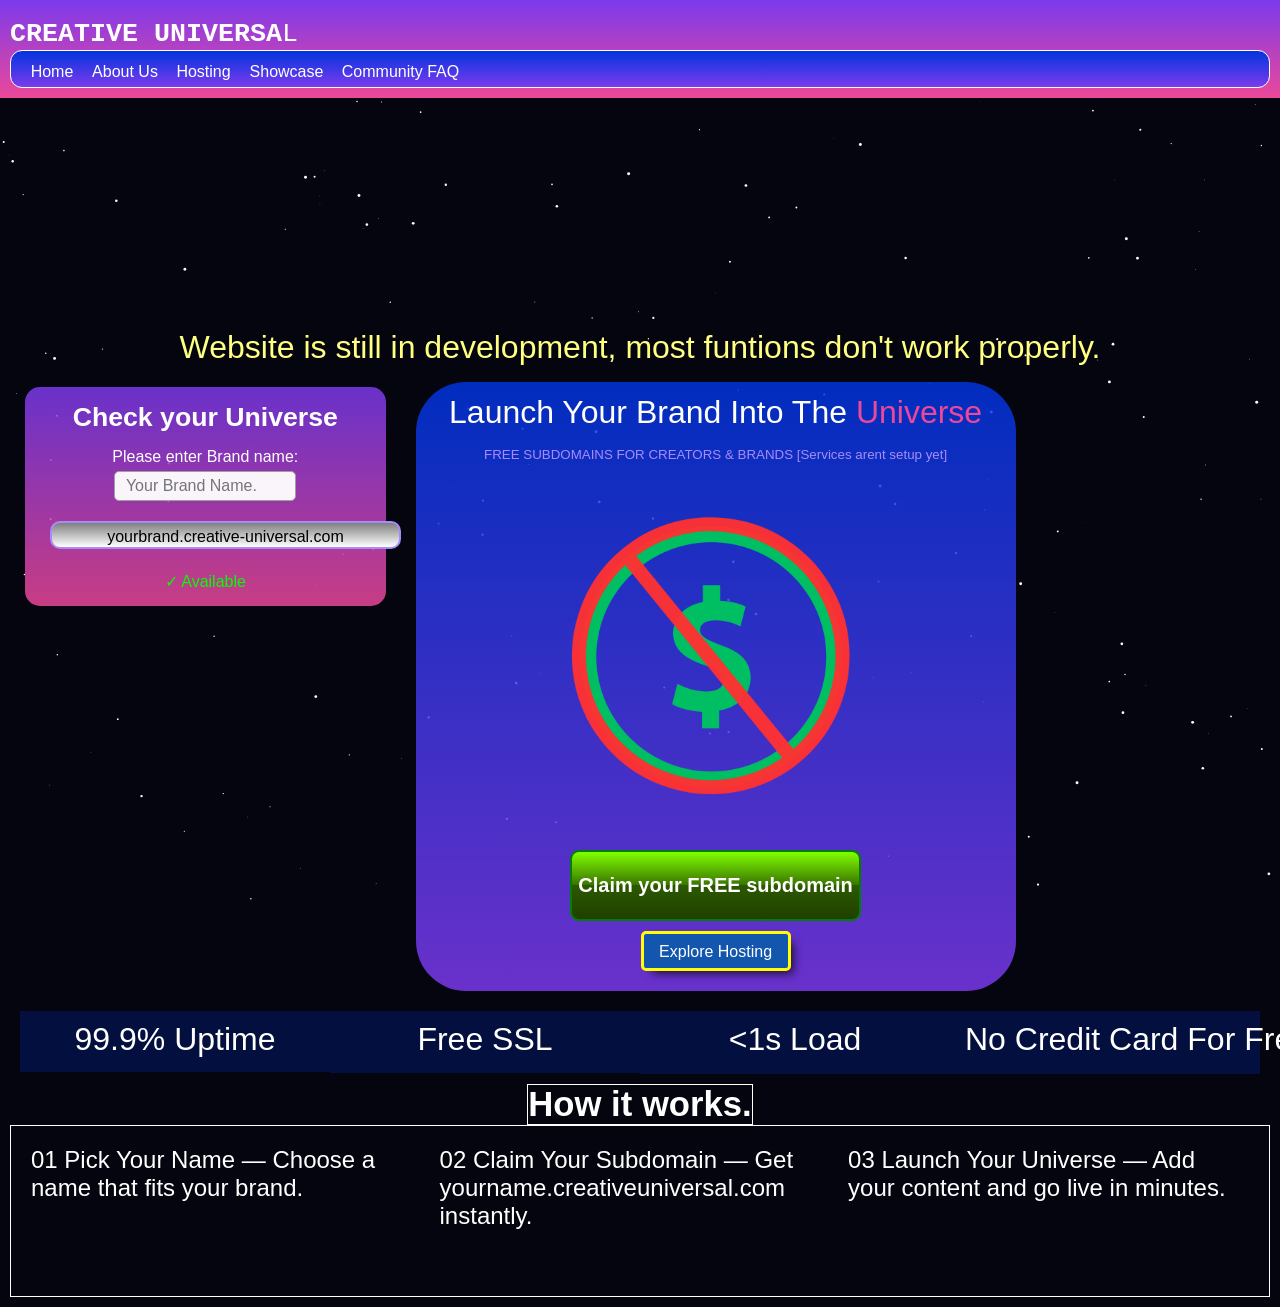
<file: index.html>
<!DOCTYPE html>
<html> 
<head>
	<meta charset="utf-8">
	<meta name="viewport" content="width=device-width, initial-scale=1">
	<meta name="generator" content="RocketCake">
	<title>Home</title>
	<link rel="stylesheet" type="text/css" href="media/rc_global.css?h=db89f7a8">
</head>
<body class="body_index_html">
<div class="textstyle1">
<div id="container_594a0821"><div id="container_594a0821_padding" ><div class="textstyle2"><h1 id="heading_4bfff64d"><span class="textstyle3"><span class="textstyle4">CREATIVE UNIVERSA</span><span class="textstyle5">L</span></span>
</h1><div id="menu_63851a2"><div  class="menuholder1"><a href="javascript:void(0);" tabindex="-1" aria-label="&#8801;" >
	<div id="menuentry_30174d59"  class="menustyle1 menu_63851a2_mainMenuEntry mobileEntry">
		<div class="menuentry_text1">
  <span class="textstyle6">&#8801;</span>
		</div>
	</div>
</a>
<a href="javascript:void(0);" tabindex="-1" aria-label="Home" >
	<div id="menuentry_276db422"  class="menustyle2 menu_63851a2_mainMenuEntry normalEntry">
		<div class="menuentry_text2">
  <span class="textstyle7">Home</span>
		</div>
	</div>
</a>
<a href="javascript:void(0);" tabindex="-1" aria-label="About Us" >
	<div id="menuentry_67c5a5c8"  class="menustyle3 menu_63851a2_mainMenuEntry normalEntry">
		<div class="menuentry_text2">
  <span class="textstyle7">About Us</span>
		</div>
	</div>
</a>
<a href="javascript:void(0);" tabindex="-1" aria-label="Hosting" >
	<div id="menuentry_15ec8179"  class="menustyle4 menu_63851a2_mainMenuEntry normalEntry">
		<div class="menuentry_text2">
  <span class="textstyle7">Hosting</span>
		</div>
	</div>
</a>
<a href="showcase.html" style="text-decoration:none" tabindex="-1">
	<div id="menuentry_5f0116bc"  class="menustyle5 menu_63851a2_mainMenuEntry normalEntry">
		<div class="menuentry_text2">
  <span class="textstyle7">Showcase</span>
		</div>
	</div>
</a>
<a href="javascript:void(0);" tabindex="-1" aria-label="Community FAQ" >
	<div id="menuentry_10e32479"  class="menustyle6 menu_63851a2_mainMenuEntry normalEntry">
		<div class="menuentry_text2">
  <span class="textstyle7">Community FAQ</span>
		</div>
	</div>
</a>

	<script type="text/javascript" src="media/wsp_menu.js"></script>
	<script type="text/javascript">
		var js_menu_63851a2= new wsp_menu('menu_63851a2', 'menu_63851a2', 10, "fadeMenus moveHeight ", true, {generateAriaLabels: true, setUsefulTabIndices: true, mobileMenuIsFullscreen: true, mobileMenuCloseButtonColor: '#0A0A0A', menuPaddingUsed: 10, mobileMenuAnimations: ['fadeMenus'], closeWhenMouseOut: false} );

		js_menu_63851a2.createMenuForItem('menuentry_30174d59', ["  <span class=\"textstyle8\">Home</span> ", 'javascript:void(0);', '',
		                                   "  <span class=\"textstyle8\">About Us</span> ", 'javascript:void(0);', '',
		                                   "  <span class=\"textstyle8\">Hosting</span> ", 'javascript:void(0);', '',
		                                   "  <span class=\"textstyle8\">Showcase</span> ", 'showcase.html', '',
		                                   "  <span class=\"textstyle8\">Community FAQ</span> ", 'javascript:void(0);', '']
		                                   , true);
		js_menu_63851a2.createMenuForItem('menuentry_276db422', []);
		js_menu_63851a2.createMenuForItem('menuentry_67c5a5c8', []);
		js_menu_63851a2.createMenuForItem('menuentry_15ec8179', []);
		js_menu_63851a2.createMenuForItem('menuentry_5f0116bc', []);
		js_menu_63851a2.createMenuForItem('menuentry_10e32479', []);

	</script>
</div></div></div>
<div style="clear:both"></div></div></div><div id="container_54a1c552"><div class="textstyle1"><canvas id="stars" style="position:fixed; top:0; left:0; width:100%; height:100%; z-index:-1;"></canvas>
<script>
const c = document.getElementById('stars');
const ctx = c.getContext('2d');
c.width = window.innerWidth; c.height = window.innerHeight;
let stars = Array.from({length: 220}, () => ({
  x: Math.random()*c.width, y: Math.random()*c.height,
  r: Math.random()*1.5, s: Math.random()*0.4+0.15
}));
function draw(){
  ctx.clearRect(0,0,c.width,c.height);
  ctx.fillStyle = '#050510'; ctx.fillRect(0,0,c.width,c.height);
  stars.forEach(st => {
    ctx.beginPath(); ctx.arc(st.x, st.y, st.r, 0, Math.PI*2);
    ctx.fillStyle = 'white'; ctx.fill();
    st.y += st.s; if(st.y > c.height) st.y = 0;
  });
  requestAnimationFrame(draw);
}
draw();
</script><link href="https://fonts.googleapis.com/css2?family=Space+Grotesk:wght@500;600;700&family=Inter:wght@400;500;600&display=swap" rel="stylesheet">
<style>
  body { font-family: 'Inter', sans-serif; background: #050510; color: white; }
  h1, h2, h3 { font-family: 'Space Grotesk', sans-serif; }
  .glass { background: rgba(255,255,255,0.05); border: 1px solid rgba(255,255,255,0.15); border-radius: 24px; }
  .btn-primary { background: linear-gradient(90deg, #7c3aed, #06b6d4); color: white; padding: 14px 28px; border-radius: 999px; font-weight: 600; }
  .gradient-text { background: linear-gradient(90deg, #a78bfa, #22d3ee, #f472b6); -webkit-background-clip: text; -webkit-text-fill-color: transparent; }
</style></div>
</div><h1 id="heading_3cacacad">Website is still in development, most funtions don't work properly.</h1><div id="container_b7b28e3"><div id="container_b7b28e3_padding" ><div class="textstyle2"><div id="container_74acef95"><div id="container_74acef95_padding" ><div class="textstyle2"><div id="container_7d1752af"><div id="container_7d1752af_padding" ><div class="textstyle1"><h2 id="heading_784852be">Check your Universe</h2></div>
<div class="textstyle2"><div id="container_25bcdda2"><div id="container_25bcdda2_padding" ><div class="textstyle1"><label id="label_322a2f93"><div id="label_322a2f93_padding" >Please enter Brand name:</div></label><input type="text" value="" title="" name="TextEdit1"  placeholder="  Your Brand Name." maxlength="20"  id="edit_3830d4d5" >
</div>
<div style="clear:both"></div></div></div><div id="container_25b8112d"><div id="container_25b8112d_padding" ><div class="textstyle1"><label id="label_e37b403"><div id="label_e37b403_padding" >yourbrand.creative-universal.com</div></label></div>
<div style="clear:both"></div></div></div></div>
<div class="textstyle1"><label id="label_f2ae41b">&#10003; Available</label></div>
<div style="clear:both"></div></div></div><script>
// RocketCake gives inputs an ID like edit1 — right-click your Text Edit > View Code to confirm
// Replace 'edit1' below with your actual ID
const input = document.getElementById('edit_3830d4d5');
const preview = document.getElementById('label_e37b403'); // set your preview Text ID to previewText in Properties
if(input && preview){
  input.addEventListener('input', () => {
    let name = input.value.toLowerCase().replace(/[^a-z0-9-]/g, '');
    preview.textContent = (name || 'yourbrand') + '.creativeuniversal.com';
  });
}
</script></div>
<div style="clear:both"></div></div></div><div id="container_2405c3c9"><div id="container_2405c3c9_padding" ><div class="textstyle2"></div>
<div class="textstyle1">  <div id="container_25ee779">
    <div id="container_25ee779_padding" >
      <div class="textstyle1">
<h1 id="heading_3e5c814"><span class="textstyle3">        <span class="textstyle9">Launch Your Brand Into The </span>
        <span class="textstyle10">Universe</span>
</span>
</h1>        </div>
      <div class="textstyle2">
<div id="container_6e3a76ce"><div id="container_6e3a76ce_padding" ><div class="textstyle1"><h3 id="heading_26f900e2">FREE SUBDOMAINS FOR CREATORS &amp; BRANDS [Services arent setup yet]</h3></div>
<div style="clear:both"></div></div></div><div id="container_406604df"><div id="container_406604df_padding" ><div class="textstyle1"><img src="media/free.png" width="2000" height="2000" id="img_588c0ec4" alt="" title="" /></div>
<div style="clear:both"></div></div></div>        </div>
      <div class="textstyle1">
<div id="button_10b96d19"><div class="vcenterstyle1"><div class="vcenterstyle2"><div class="textstyle1">        <span class="textstyle11">Claim your FREE subdomain</span>
</div>
</div></div></div>        </div>
      <div class="textstyle2">
<div id="container_5413056b"><div id="container_5413056b_padding" ><div class="textstyle1">        <div id="button_51dd1a2f">
          <div class="vcenterstyle1"><div class="vcenterstyle2">            <div class="textstyle1">
              <span class="textstyle12">Explore Hosting</span>
              </div>
            </div></div>
          </div>
</div>
<div style="clear:both"></div></div></div>        </div>
      <div style="clear:both"></div>
      </div>
    </div>
</div>
<div style="clear:both"></div></div></div><div id="container_19f446e8"><div id="container_19f446e8_padding" ><div class="textstyle2"><div id="container_b61e83"><div id="container_b61e83_padding" ><div class="textstyle2"></div>
<div class="textstyle1"><h1 id="heading_291acaf">99.9% Uptime</h1></div>
<div style="clear:both"></div></div></div><div id="container_36889197"><div id="container_36889197_padding" ><div class="textstyle2"></div>
<div class="textstyle1"><h1 id="heading_170d175c">Free SSL</h1></div>
<div style="clear:both"></div></div></div><div id="container_5b0f625a"><div id="container_5b0f625a_padding" ><div class="textstyle2"></div>
<div class="textstyle1"><h1 id="heading_7133bc3d">&lt;1s Load</h1></div>
<div style="clear:both"></div></div></div><div id="container_45953828"><div id="container_45953828_padding" ><div class="textstyle2"></div>
<div class="textstyle1"><h1 id="heading_2948382b">No Credit Card For Free</h1></div>
<div style="clear:both"></div></div></div></div>
<div style="clear:both"></div></div></div></div>
<div class="textstyle1"><h1 id="heading_70c663b5">How it works.</h1></div>
<div class="textstyle2"><div id="container_3771cb8a"><div id="container_3771cb8a_padding" ><div class="textstyle2"><div id="container_14582392"><div id="container_14582392_padding" ><div class="textstyle2"><h2 id="heading_4a51962e">01 Pick Your Name &#8212; Choose a name that fits your brand.</h2></div>
<div style="clear:both"></div></div></div><div id="container_56fc7028"><div id="container_56fc7028_padding" ><div class="textstyle2"><h2 id="heading_6847f1d0">02 Claim Your Subdomain &#8212; Get yourname.creativeuniversal.com instantly.</h2></div>
<div style="clear:both"></div></div></div><div id="container_75846dd1"><div id="container_75846dd1_padding" ><div class="textstyle2"><h2 id="heading_7eba60fe">03 Launch Your Universe &#8212; Add your content and go live in minutes.</h2></div>
<div style="clear:both"></div></div></div></div>
<div style="clear:both"></div></div></div></div>
<div style="clear:both"></div></div></div>  </div>
</body>
</html>
</file>
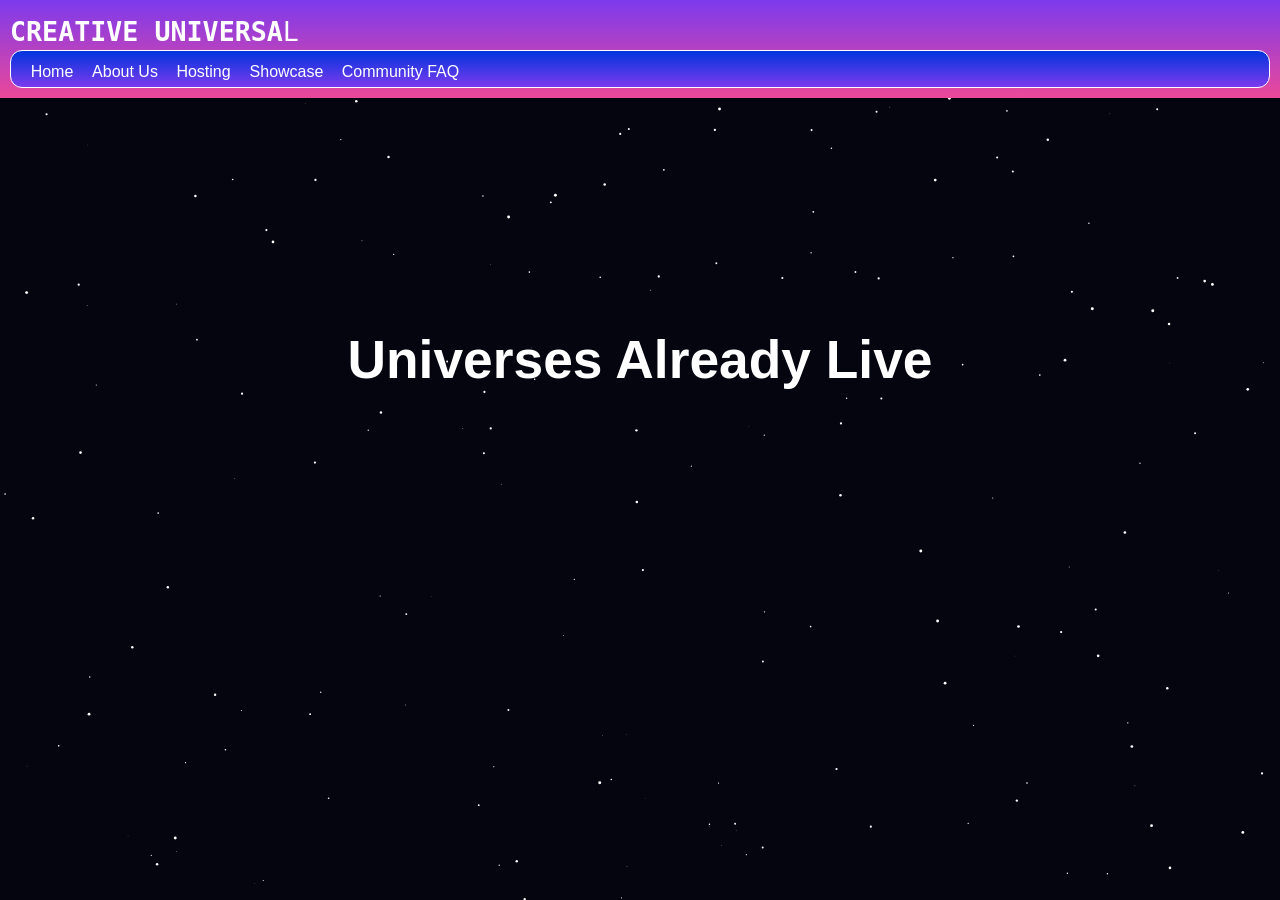
<file: showcase.html>
<!DOCTYPE html>
<html> 
<head>
	<meta charset="utf-8">
	<meta name="viewport" content="width=device-width, initial-scale=1">
	<meta name="generator" content="RocketCake">
	<title>Shawcase</title>
	<link rel="stylesheet" type="text/css" href="media/rc_global.css?h=8915076e">
</head>
<body class="body_showcase_html">
<div class="textstyle1">
<div id="container_6cf5d1d2"><div id="container_6cf5d1d2_padding" ><div class="textstyle2"><h1 id="heading_124f33ff"><span class="textstyle3"><span class="textstyle4">CREATIVE UNIVERSA</span><span class="textstyle5">L</span></span>
</h1><div id="menu_749be54d"><div  class="menuholder1"><a href="javascript:void(0);" tabindex="-1" aria-label="&#8801;" >
	<div id="menuentry_5ca8ebc2"  class="menustyle1 menu_749be54d_mainMenuEntry mobileEntry">
		<div class="menuentry_text1">
  <span class="textstyle6">&#8801;</span>
		</div>
	</div>
</a>
<a href="javascript:void(0);" tabindex="-1" aria-label="Home" >
	<div id="menuentry_2424bc03"  class="menustyle2 menu_749be54d_mainMenuEntry normalEntry">
		<div class="menuentry_text2">
  <span class="textstyle7">Home</span>
		</div>
	</div>
</a>
<a href="javascript:void(0);" tabindex="-1" aria-label="About Us" >
	<div id="menuentry_41b54f75"  class="menustyle3 menu_749be54d_mainMenuEntry normalEntry">
		<div class="menuentry_text2">
  <span class="textstyle7">About Us</span>
		</div>
	</div>
</a>
<a href="javascript:void(0);" tabindex="-1" aria-label="Hosting" >
	<div id="menuentry_465fee16"  class="menustyle4 menu_749be54d_mainMenuEntry normalEntry">
		<div class="menuentry_text2">
  <span class="textstyle7">Hosting</span>
		</div>
	</div>
</a>
<a href="javascript:void(0);" tabindex="-1" aria-label="Showcase" >
	<div id="menuentry_531a072a"  class="menustyle5 menu_749be54d_mainMenuEntry normalEntry">
		<div class="menuentry_text2">
  <span class="textstyle7">Showcase</span>
		</div>
	</div>
</a>
<a href="javascript:void(0);" tabindex="-1" aria-label="Community FAQ" >
	<div id="menuentry_118931d5"  class="menustyle6 menu_749be54d_mainMenuEntry normalEntry">
		<div class="menuentry_text2">
  <span class="textstyle7">Community FAQ</span>
		</div>
	</div>
</a>

	<script type="text/javascript" src="media/wsp_menu.js"></script>
	<script type="text/javascript">
		var js_menu_749be54d= new wsp_menu('menu_749be54d', 'menu_749be54d', 10, "fadeMenus moveHeight ", true, {generateAriaLabels: true, setUsefulTabIndices: true, mobileMenuIsFullscreen: true, mobileMenuCloseButtonColor: '#0A0A0A', menuPaddingUsed: 10, mobileMenuAnimations: ['fadeMenus'], closeWhenMouseOut: false} );

		js_menu_749be54d.createMenuForItem('menuentry_5ca8ebc2', []
		                                   , true);
		js_menu_749be54d.createMenuForItem('menuentry_2424bc03', []);
		js_menu_749be54d.createMenuForItem('menuentry_41b54f75', []);
		js_menu_749be54d.createMenuForItem('menuentry_465fee16', []);
		js_menu_749be54d.createMenuForItem('menuentry_531a072a', []);
		js_menu_749be54d.createMenuForItem('menuentry_118931d5', []);

	</script>
</div></div></div>
<div style="clear:both"></div></div></div><div id="container_10bc54f8"><div class="textstyle1"><canvas id="stars" style="position:fixed; top:0; left:0; width:100%; height:100%; z-index:-1;"></canvas>
<script>
const c = document.getElementById('stars');
const ctx = c.getContext('2d');
c.width = window.innerWidth; c.height = window.innerHeight;
let stars = Array.from({length: 220}, () => ({
  x: Math.random()*c.width, y: Math.random()*c.height,
  r: Math.random()*1.5, s: Math.random()*0.4+0.15
}));
function draw(){
  ctx.clearRect(0,0,c.width,c.height);
  ctx.fillStyle = '#050510'; ctx.fillRect(0,0,c.width,c.height);
  stars.forEach(st => {
    ctx.beginPath(); ctx.arc(st.x, st.y, st.r, 0, Math.PI*2);
    ctx.fillStyle = 'white'; ctx.fill();
    st.y += st.s; if(st.y > c.height) st.y = 0;
  });
  requestAnimationFrame(draw);
}
draw();
</script><link href="https://fonts.googleapis.com/css2?family=Space+Grotesk:wght@500;600;700&family=Inter:wght@400;500;600&display=swap" rel="stylesheet">
<style>
  body { font-family: 'Inter', sans-serif; background: #050510; color: white; }
  h1, h2, h3 { font-family: 'Space Grotesk', sans-serif; }
  .glass { background: rgba(255,255,255,0.05); border: 1px solid rgba(255,255,255,0.15); border-radius: 24px; }
  .btn-primary { background: linear-gradient(90deg, #7c3aed, #06b6d4); color: white; padding: 14px 28px; border-radius: 999px; font-weight: 600; }
  .gradient-text { background: linear-gradient(90deg, #a78bfa, #22d3ee, #f472b6); -webkit-background-clip: text; -webkit-text-fill-color: transparent; }
</style></div>
</div><h1 id="heading_52a573a4">Universes Already Live</h1>  </div>
</body>
</html>
</file>
<file: media/rc_global.css>
h1, h2, h3 { margin:0; padding:0; font-weight:normal; font-style:normal; }
.body_index_html a { color:#5D5D9E; } 
.body_index_html a:visited { color:#5D5D9E; } 
.body_index_html a:active { color:#5C615E; } 
.body_index_html a:hover { color:#B2B3B4; } 
#menu_63851a2 a { text-decoration: none; }
#menu_63851a2_pane { background-color: #E6E6E6; border: 1px solid #E6E6E6; padding-top: 10px; padding-bottom: 10px; border-radius: 12px; box-shadow: 2px 2px 6px 0px rgba(8, 8, 8, 0.784314); }
#menu_63851a2_hr { background-color: #E6E6E6; height: 1px; border: none; }
#menu_63851a2_entry { padding-left: 10px; padding-right: 10px; padding-top: 3px; padding-bottom: 3px; }
#menu_63851a2_entry:hover { background-color: #323232; color: #FFFFFF !important; }
#menu_63851a2_entry:hover span { color:#FFFFFF !important; }
		.menu_63851a2_mainMenuEntry { text-align: center; }
		.menu_63851a2_mainMenuEntry:hover {	background-color:#282828; }
		.menu_63851a2_mainMenuEntry:hover span {	color:#FFFFFF !important; }
		#menu_63851a2 .mobileEntry { display: none; } 
		#menu_63851a2 .normalEntry { display: block; } 
		@media only screen and (max-width:600px) { 
			#menu_63851a2 .mobileEntry { display: block; } 
			#menu_63851a2 .normalEntry { display: none; } 
		}
body.body_index_html  { background-color:#050510; padding:0;  margin: 0; }
.textstyle1 { text-align:center; }
#container_594a0821 { vertical-align: top; position:relative; display: inline-block; width:100%; min-height:73px; background-color:#EC4899; background: linear-gradient(to bottom, #7C3AED, #EC4899);  }
#container_594a0821_padding { margin: 10px; display: block;  }
.textstyle2 { text-align:left; }
#heading_4bfff64d { vertical-align: bottom; position:relative; display: inline-block; background:none;  }
.textstyle3 { text-align:left;display: block }
.textstyle4 { font-size:20pt; font-family:'Lucida Console', Monaco, monospace; color:#FFFFFF; font-weight:bold;  }
.textstyle5 { font-size:20pt; font-family:'Lucida Console', Monaco, monospace; color:#FFFFFF;  }
#menu_63851a2 { box-sizing: border-box; vertical-align: bottom; border-radius: 12px; position:relative; display: inline-block; width:100%; height:38px; text-align:left; background-color:#7C3AED; background: linear-gradient(to bottom, #0135DE, #7C3AED); border: 1px solid #FFFFFF;  }
.menuholder1 { position: relative; overflow: hidden; width: 100%; height: 100%; }
.menustyle1 { position:absolute; width:37px; height:38px; left:10px;  }
.menuentry_text1 { position:absolute; top:0px; bottom:0px; left:0px; right:0px; margin-top:auto; margin-bottom:auto; margin-left:auto; margin-right:auto; height:33px;  }
.textstyle6 { font-size:22pt; font-family:Arial, Helvetica, sans-serif; color:#000000;  white-space: nowrap; }
.menustyle2 { position:absolute; width:62px; height:38px; left:10px;  }
.menuentry_text2 { position:absolute; top:0px; bottom:0px; left:0px; right:0px; margin-top:auto; margin-bottom:auto; margin-left:auto; margin-right:auto; height:18px;  }
.textstyle7 { font-size:12pt; font-family:Arial, Helvetica, sans-serif; color:#FFFFFF;  white-space: nowrap; }
.menustyle3 { position:absolute; width:84px; height:38px; left:72px;  }
.menustyle4 { position:absolute; width:73px; height:38px; left:156px;  }
.menustyle5 { position:absolute; width:93px; height:38px; left:229px;  }
.menustyle6 { position:absolute; width:135px; height:38px; left:322px;  }
.textstyle8 { font-size:12pt; font-family:Arial, Helvetica, sans-serif; color:#000000;  white-space: nowrap; }
#container_54a1c552 { vertical-align: top; position:relative; display: inline-block; width:100%; min-height:231px; background:none;  }
#heading_3cacacad { vertical-align: bottom; position:relative; display: inline-block; width:1021px; height:33px; background:none; font-size:24pt; font-family:Arial, Helvetica, sans-serif; color:#FFFF80; text-align:center;  }
#container_b7b28e3 { vertical-align: top; position:relative; display: inline-block; width:100%; min-height:150px; background:none;  }
#container_b7b28e3_padding { margin: 10px; display: block;  }
#container_74acef95 { vertical-align: top; position:relative; display: inline-block; width:31%; min-height:304px; background:none;  }
#container_74acef95_padding { margin: 15px; display: block;  }
#container_7d1752af { vertical-align: top; border-radius: 15px; position:relative; display: inline-block; width:100%; min-height:188px; background-color:#EC4899; background: linear-gradient(to bottom, rgba(124, 58, 237, 0.847059), rgba(236, 72, 153, 0.847059));  }
#container_7d1752af_padding { margin: 15px; display: block;  }
#heading_784852be { vertical-align: bottom; position:relative; display: inline-block; background:none; font-size:20pt; font-family:Arial, Helvetica, sans-serif; color:#FFFFFF; text-align:left; font-weight:bold;  }
#container_25bcdda2 { vertical-align: top; position:relative; display: inline-block; width:100%; min-height:47px; background:none;  }
#container_25bcdda2_padding { margin: 10px; display: block;  }
#label_322a2f93 { vertical-align: bottom; position:relative; display: inline-block; background:none; font-size:12pt; font-family:Arial, Helvetica, sans-serif; color:#FFFFFF; text-align:left;  }
#label_322a2f93_padding { margin: 5px; display: block;  }
#edit_3830d4d5 { box-sizing: border-box; vertical-align: bottom; border-radius: 5px; position:relative; display: inline-block; width:182px; height:30px; background-color:rgba(255, 255, 255, 0.94902); border: 1px solid #A0A0A0; font-size:12pt; font-family:Arial, Helvetica, sans-serif; color:#000000;  }
#container_25b8112d { vertical-align: top; position:relative; display: inline-block; width:100%; min-height:60px; background:none;  }
#container_25b8112d_padding { margin: 10px; display: block;  }
#label_e37b403 { box-sizing: border-box; vertical-align: top; border-radius: 10px; position:relative; display: inline-block; width:351px; height:28px; background-color:#FFFFFF; background: linear-gradient(to bottom, #7F7F7F, #FFFFFF); border: 2px solid #A78BFA; font-size:12pt; font-family:Arial, Helvetica, sans-serif; color:#000000; text-align:center;  }
#label_e37b403_padding { margin: 5px; display: block;  }
#label_f2ae41b { vertical-align: bottom; position:relative; display: inline-block; background:none; font-size:12pt; font-family:Arial, Helvetica, sans-serif; color:#00FF00; text-align:left;  }
#container_2405c3c9 { vertical-align: top; position:relative; display: inline-block; width:50%; min-height:150px; background:none;  }
#container_2405c3c9_padding { margin: 10px; display: block;  }
#container_25ee779 { vertical-align: top; border-radius: 50px; position:relative; display: inline-block; width:549px; min-height:601px; min-width:600px; background-color:#7C3AED; background: linear-gradient(to bottom, rgba(1, 53, 222, 0.847059), rgba(124, 58, 237, 0.847059));  }
#container_25ee779_padding { margin: 10px; display: block;  }
#heading_3e5c814 { vertical-align: bottom; position:relative; display: inline-block; background:none;  }
.textstyle9 { font-size:24pt; font-family:Arial, Helvetica, sans-serif; color:#FFFFFF;  }
.textstyle10 { font-size:24pt; font-family:Arial, Helvetica, sans-serif; color:#EC4899;  }
#container_6e3a76ce { vertical-align: top; position:relative; display: inline-block; width:100%; min-height:30px; background:none;  }
#container_6e3a76ce_padding { margin: 10px; display: block;  }
#heading_26f900e2 { vertical-align: bottom; position:relative; display: inline-block; background:none; font-size:10pt; font-family:Arial, Helvetica, sans-serif; color:#A78BFA; text-align:left;  }
#container_406604df { vertical-align: top; position:relative; display: inline-block; width:100%; min-height:150px; background:none;  }
#container_406604df_padding { margin: 10px; display: block;  }
#img_588c0ec4 { vertical-align: bottom; position:relative; display: inline-block; width:64%; background:none; height:auto;  }
#button_10b96d19 { box-sizing: border-box; vertical-align: bottom; border-radius: 9px; position:relative; display: inline-block; width:291px; height:71px; background-color:#80FF00; background: linear-gradient(to bottom,#80FF00, #397200 50%, #2C5900 50%, #203F00); border: 2px solid #008000;  }
.vcenterstyle1 { display: table; width: 100%; height: 100%; }
.vcenterstyle2 { display: table-cell; vertical-align: middle; }
.textstyle11 { font-size:15pt; font-family:Arial, Helvetica, sans-serif; color:#FFFFFF; font-weight:bold;  }
#container_5413056b { vertical-align: top; position:relative; display: inline-block; width:100%; min-height:58px; background:none;  }
#container_5413056b_padding { margin: 10px; display: block;  }
#button_51dd1a2f { box-sizing: border-box; vertical-align: bottom; border-radius: 5px; position:relative; display: inline-block; width:150px; height:40px; background-color:#1356AE; border: 3px solid #FFFF00; box-shadow: 7px 7px 10px -5px rgba(0, 0, 0, 0.784314);  }
.textstyle12 { font-size:12pt; font-family:Arial, Helvetica, sans-serif; color:#FFFFFF;  }
#container_19f446e8 { vertical-align: top; position:relative; display: inline-block; width:100%; min-height:82px; background:none;  }
#container_19f446e8_padding { margin: 10px; display: block;  }
#container_b61e83 { vertical-align: top; position:relative; display: inline-block; width:25%; min-height:61px; background-color:rgba(0, 26, 111, 0.498039);  }
#container_b61e83_padding { margin: 10px; display: block;  }
#heading_291acaf { vertical-align: bottom; position:relative; display: inline-block; background:none; font-size:24pt; font-family:Arial, Helvetica, sans-serif; color:#FFFFFF; text-align:left;  }
#container_36889197 { vertical-align: top; position:relative; display: inline-block; width:25%; min-height:62px; background-color:rgba(0, 26, 111, 0.498039);  }
#container_36889197_padding { margin: 10px; display: block;  }
#heading_170d175c { vertical-align: bottom; position:relative; display: inline-block; background:none; font-size:24pt; font-family:Arial, Helvetica, sans-serif; color:#FFFFFF; text-align:left;  }
#container_5b0f625a { vertical-align: top; position:relative; display: inline-block; width:25%; min-height:63px; background-color:rgba(0, 26, 111, 0.498039);  }
#container_5b0f625a_padding { margin: 10px; display: block;  }
#heading_7133bc3d { vertical-align: bottom; position:relative; display: inline-block; background:none; font-size:24pt; font-family:Arial, Helvetica, sans-serif; color:#FFFFFF; text-align:left;  }
#container_45953828 { vertical-align: top; position:relative; display: inline-block; width:25%; min-height:63px; background-color:rgba(0, 26, 111, 0.498039);  }
#container_45953828_padding { margin: 10px; display: block;  }
#heading_2948382b { vertical-align: bottom; position:relative; display: inline-block; width:355px; height:42px; background:none; font-size:24pt; font-family:Arial, Helvetica, sans-serif; color:#FFFFFF; text-align:center;  }
#heading_70c663b5 { box-sizing: border-box; vertical-align: bottom; position:relative; display: inline-block; background:none; border: 1px solid #FFFFFF; font-size:26pt; font-family:Arial, Helvetica, sans-serif; color:#FFFFFF; text-align:center; font-weight:bold;  }
#container_3771cb8a { box-sizing: border-box; vertical-align: top; position:relative; display: inline-block; width:100%; min-height:150px; background:none; border: 1px solid #FFFFFF;  }
#container_3771cb8a_padding { margin: 10px; display: block;  }
#container_14582392 { vertical-align: top; position:relative; display: inline-block; width:33%; min-height:150px; background:none;  }
#container_14582392_padding { margin: 10px; display: block;  }
#heading_4a51962e { vertical-align: bottom; position:relative; display: inline-block; background:none; font-size:18pt; font-family:Arial, Helvetica, sans-serif; color:#FFFFFF; text-align:left;  }
#container_56fc7028 { vertical-align: top; position:relative; display: inline-block; width:33%; min-height:150px; background:none;  }
#container_56fc7028_padding { margin: 10px; display: block;  }
#heading_6847f1d0 { vertical-align: bottom; position:relative; display: inline-block; background:none; font-size:18pt; font-family:Arial, Helvetica, sans-serif; color:#FFFFFF; text-align:left;  }
#container_75846dd1 { vertical-align: top; position:relative; display: inline-block; width:33%; min-height:150px; background:none;  }
#container_75846dd1_padding { margin: 10px; display: block;  }
#heading_7eba60fe { vertical-align: bottom; position:relative; display: inline-block; background:none; font-size:18pt; font-family:Arial, Helvetica, sans-serif; color:#FFFFFF; text-align:left;  }
@media only screen and (max-width: 800px)
{
		#container_b61e83 { width:50%;  }
		#container_36889197 { width:50%;  }
		#container_5b0f625a { width:50%;  }
		#container_45953828 { width:50%;  }
}
@media only screen and (max-width: 600px)
{
		#container_14582392 { width:100%;  }
		#container_56fc7028 { width:100%;  }
		#container_75846dd1 { width:100%;  }
}
@media only screen and (max-width: 400px)
{
		#container_74acef95 { width:100%;  }
		#container_2405c3c9 { width:100%;  }
		#container_b61e83 { width:100%;  }
		#container_36889197 { width:100%;  }
		#container_5b0f625a { width:100%;  }
		#container_45953828 { width:100%;  }
}
.body_showcase_html a { color:#5D5D9E; } 
.body_showcase_html a:visited { color:#5D5D9E; } 
.body_showcase_html a:active { color:#5C615E; } 
.body_showcase_html a:hover { color:#B2B3B4; } 
#menu_749be54d a { text-decoration: none; }
#menu_749be54d_pane { background-color: #E6E6E6; border: 1px solid #E6E6E6; padding-top: 10px; padding-bottom: 10px; border-radius: 12px; box-shadow: 2px 2px 6px 0px rgba(8, 8, 8, 0.784314); }
#menu_749be54d_hr { background-color: #E6E6E6; height: 1px; border: none; }
#menu_749be54d_entry { padding-left: 10px; padding-right: 10px; padding-top: 3px; padding-bottom: 3px; }
#menu_749be54d_entry:hover { background-color: #323232; color: #FFFFFF !important; }
#menu_749be54d_entry:hover span { color:#FFFFFF !important; }
		.menu_749be54d_mainMenuEntry { text-align: center; }
		.menu_749be54d_mainMenuEntry:hover {	background-color:#282828; }
		.menu_749be54d_mainMenuEntry:hover span {	color:#FFFFFF !important; }
		#menu_749be54d .mobileEntry { display: none; } 
		#menu_749be54d .normalEntry { display: block; } 
		@media only screen and (max-width:600px) { 
			#menu_749be54d .mobileEntry { display: block; } 
			#menu_749be54d .normalEntry { display: none; } 
		}
body.body_showcase_html  { background-color:#050510; padding:0;  margin: 0; }
#container_6cf5d1d2 { vertical-align: top; position:relative; display: inline-block; width:100%; min-height:73px; background-color:#EC4899; background: linear-gradient(to bottom, #7C3AED, #EC4899);  }
#container_6cf5d1d2_padding { margin: 10px; display: block;  }
#heading_124f33ff { vertical-align: bottom; position:relative; display: inline-block; background:none;  }
#menu_749be54d { box-sizing: border-box; vertical-align: bottom; border-radius: 12px; position:relative; display: inline-block; width:100%; height:38px; text-align:left; background-color:#7C3AED; background: linear-gradient(to bottom, #0135DE, #7C3AED); border: 1px solid #FFFFFF;  }
#container_10bc54f8 { vertical-align: top; position:relative; display: inline-block; width:100%; min-height:231px; background:none;  }
#heading_52a573a4 { vertical-align: bottom; position:relative; display: inline-block; background:none; font-size:40pt; font-family:Arial, Helvetica, sans-serif; color:#FFFFFF; text-align:left; font-weight:bold;  }
</file>
